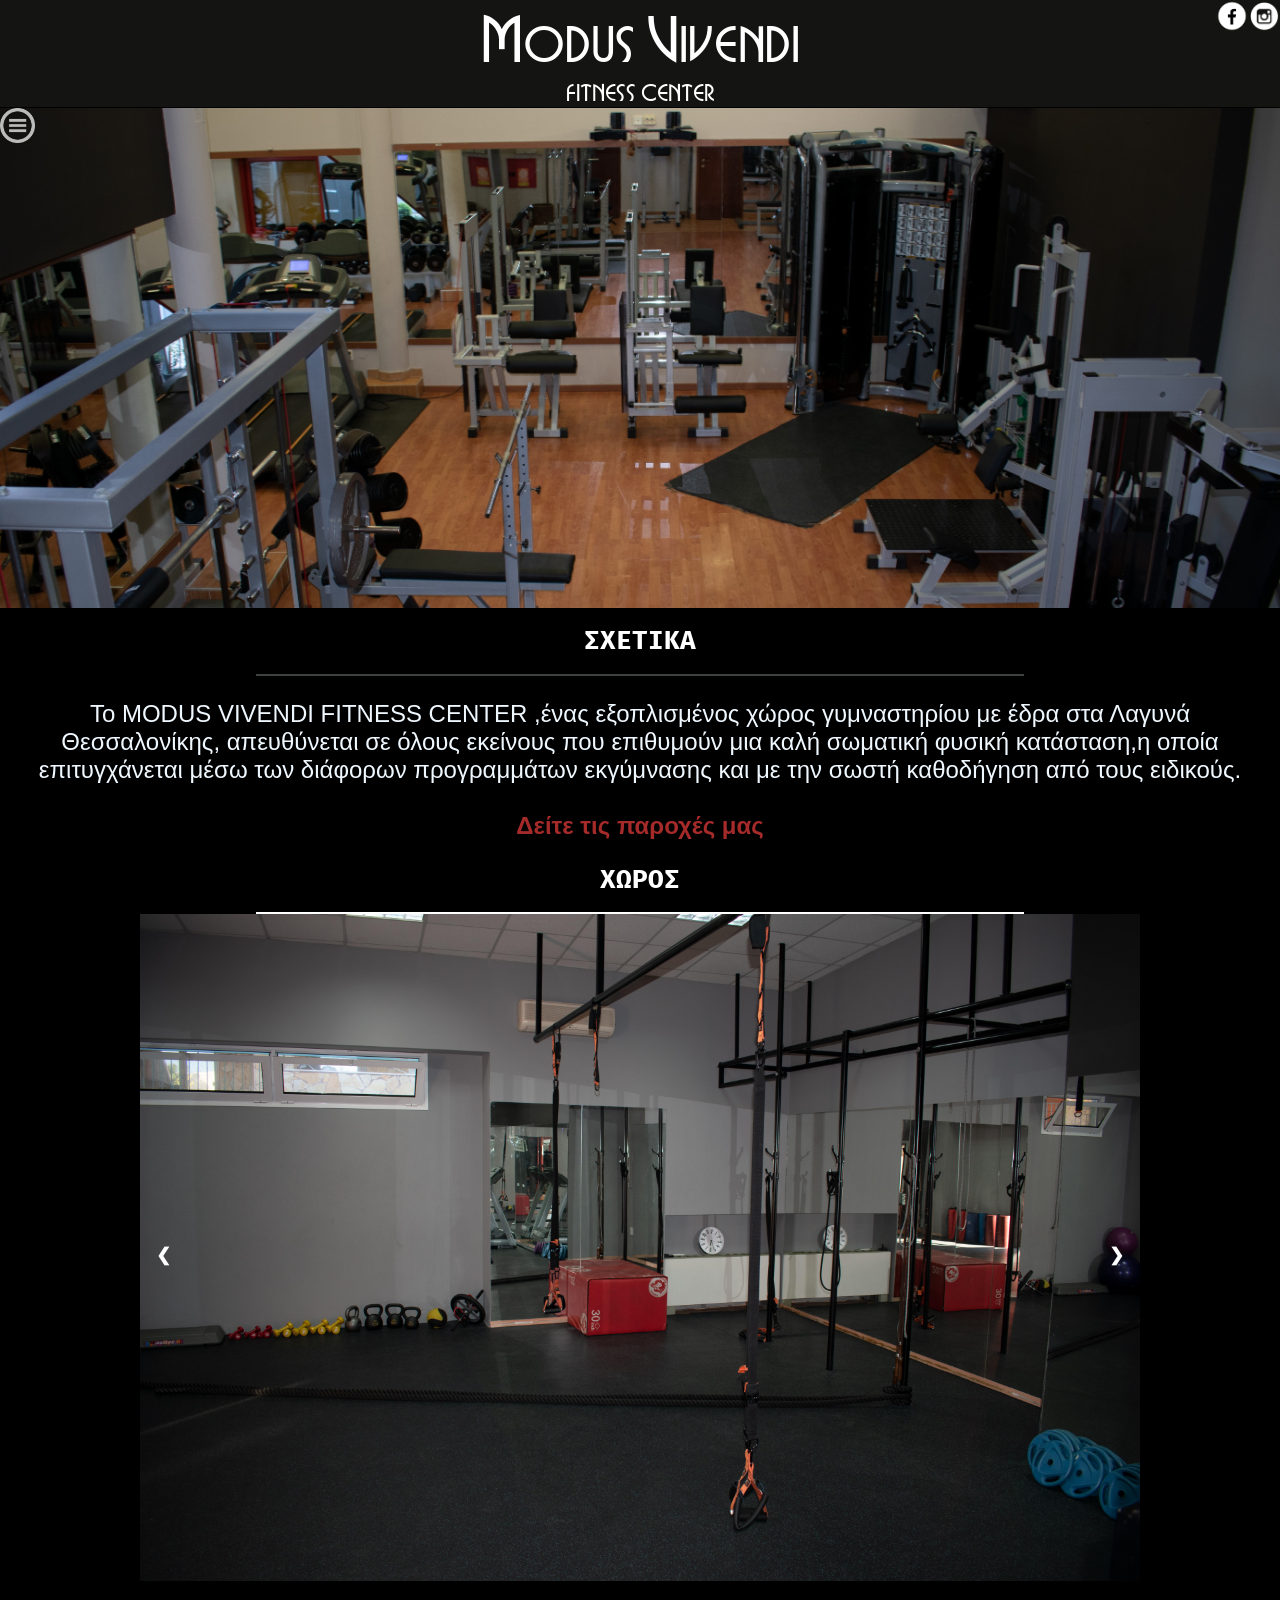
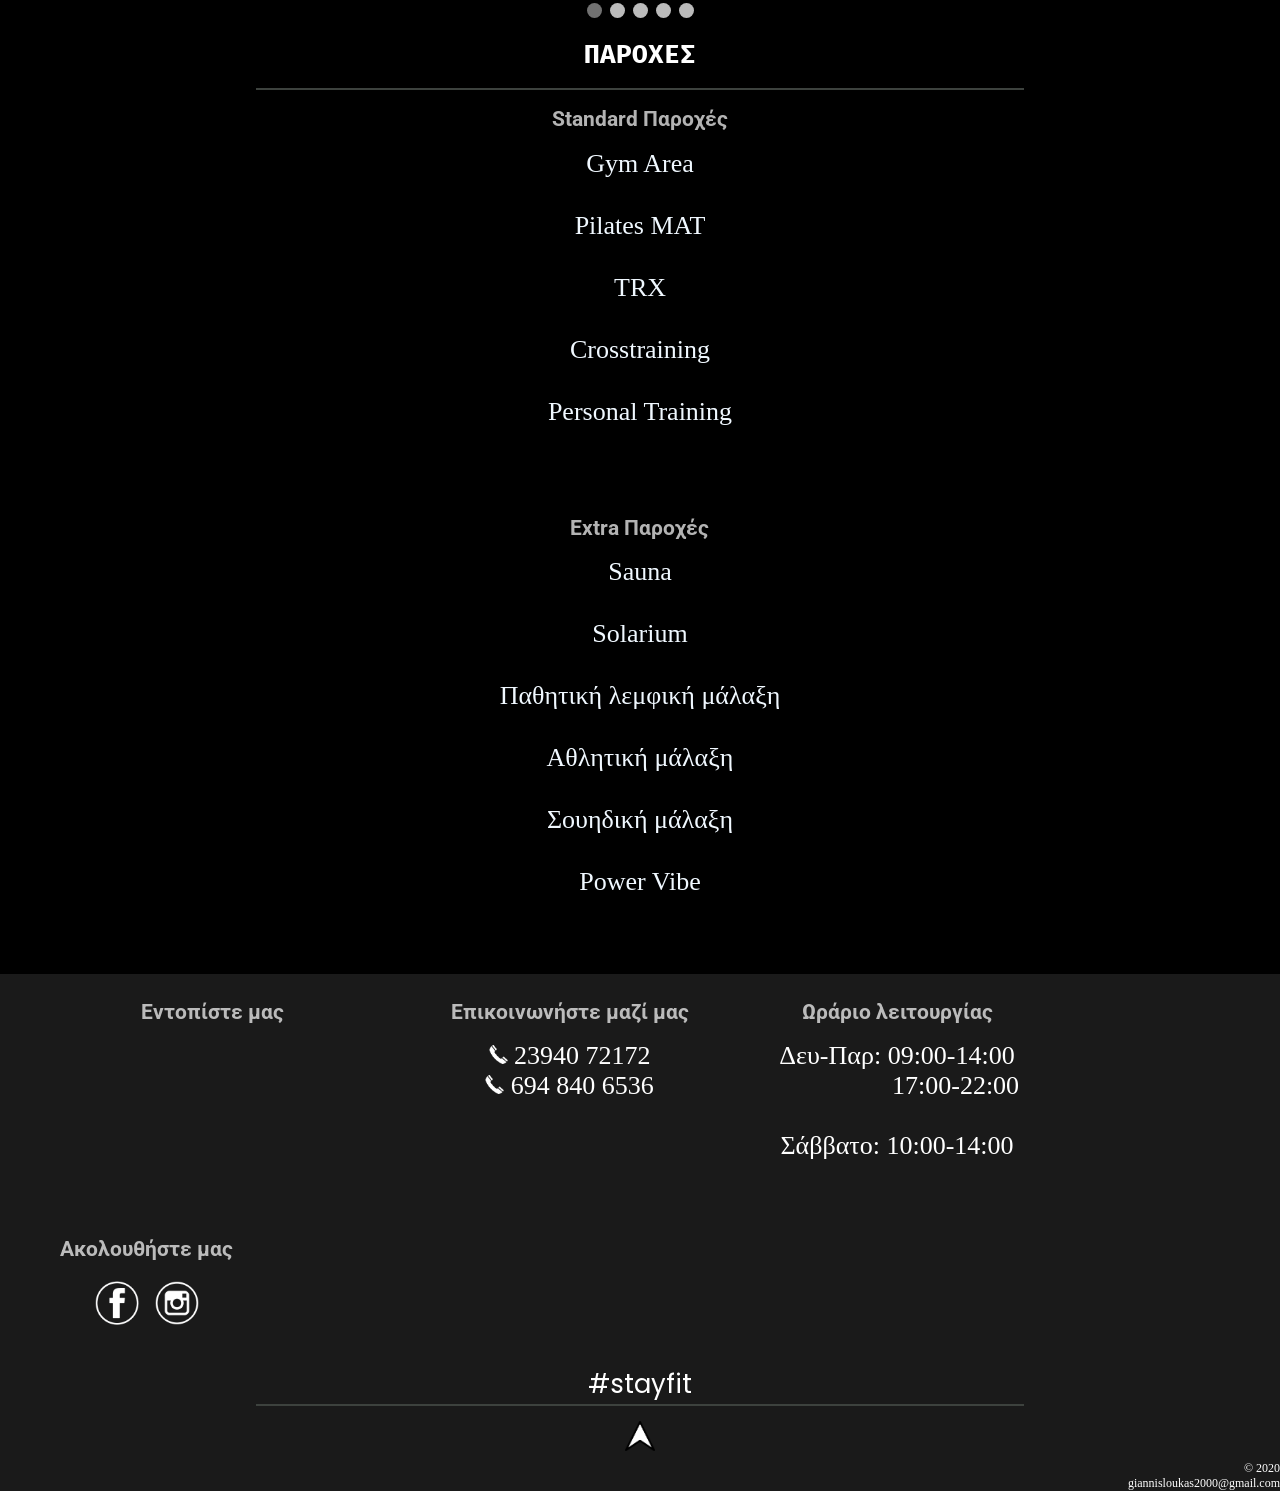
<file: index.html>
<!doctype html>
<html>
	<head>
		<meta charset="utf-8">
        <meta name="viewport" content="width=device-width, initial-scale=1">
		<title>Modus Vivendi Finess Center</title>
        <link rel="stylesheet" href="mvcss.css">
        <link rel="icon" href="images/logo.ico">
		<link href="https://fonts.googleapis.com/css?family=Fira+Mono|Ubuntu+Condensed&display=swap" rel="stylesheet">
		<link href="https://fonts.googleapis.com/css2?family=Roboto&display=swap" rel="stylesheet">
		<link href="https://fonts.googleapis.com/css2?family=Poppins&display=swap" rel="stylesheet">
		
	</head>
	<body>
        <div class="header" id="Top"><span class="first-letter">M</span>odus <span class="first-letter">V</span>ivendi<br><div class="fc">Fitness center</div>
        <!--<hr class="whole">--> </div>
        <div class="container">
        <div class="eikona">
    <div class="dropdown">
    <img class="dropbtn" src="images/img_125563.png" alt="Menu">
            <div class="dropdown-content fade-in">
            <li><a href="#about" class="cool-link">Σχετικά</a></li>
            <li><a href="#xwros" class="cool-link">Χώρος</a></li>
            <li><a href="#paroxes" class="cool-link">Παροχές</a></li>
            <li><a href="#contact" class="cool-link">Επικοινωνία</a></li>
        </div>
        </div>
        <div id="icons">
            <a class="icon"href="https://www.facebook.com/Modus-Vivendi-Fitness-Center-1095823380531635"><img class="icons" id="fb" src="images/facebook.png"></a><a class="icon"href="https://www.instagram.com/modusvivendi_fc/"><img class="icons" id="insta" src="images/instagram1.png" ></a>
        </div></div>
            <div id="about">
            <h1>ΣΧΕΤΙΚΑ</h1><hr class="fad">
                <p>Το  MODUS VIVENDI FITNESS CENTER ,ένας εξοπλισμένος χώρος γυμναστηρίου με έδρα στα Λαγυνά Θεσσαλονίκης, απευθύνεται σε όλους εκείνους που επιθυμούν μια καλή σωματική φυσική κατάσταση,η οποία επιτυγχάνεται μέσω των διάφορων προγραμμάτων εκγύμνασης και με την σωστή καθοδήγηση από τους ειδικούς.<br><br><a href="#paroxes">Δείτε τις παροχές μας</a></p>
            </div>
            <div id="xwros">
            <h1>ΧΩΡΟΣ</h1><hr>
            <div class="slideshow-container">

  <!-- Full-width images with number and caption text -->
  <div class="mySlides fade">
   
    <img src="images/001_0026.jpg" style="width:100%">
  </div>

  <div class="mySlides fade">
    
    <img src="images/001_0052.jpg" style="width:100%"> 
  </div>

  <div class="mySlides fade">

    <img src="images/001_0036.jpg" style="width:100%">
  </div>
                
    <div class="mySlides fade">
   
    <img src="images/001_0068.jpg" style="width:100%">
  </div> 
  <div class="mySlides fade">
   
    <img src="images/001_0069.jpg" style="width:100%">
  </div>
                

  <!-- Next and previous buttons -->
  <a class="prev" onclick="plusSlides(-1)">&#10094;</a>
  <a class="next" onclick="plusSlides(1)">&#10095;</a>
</div>
<br>

<!-- The dots/circles -->
<div style="text-align:center">
  <span class="dot" onclick="currentSlide(1)"></span>
  <span class="dot" onclick="currentSlide(2)"></span>
  <span class="dot" onclick="currentSlide(3)"></span>
  <span class="dot" onclick="currentSlide(4)"></span>  
  <span class="dot" onclick="currentSlide(5)"></span>       
</div>
</div>
            
    <div id="paroxes">
        <h1>ΠΑΡΟΧΕΣ</h1><hr class="fad">
		<div id="par"><div id="standard"><h2>Standard Παροχές</h2>	
		<p><span class="cool-link">Gym Area</span><br><span class="cool-link">Pilates MAT</span><br><span class="cool-link">TRX</span><br><span class="cool-link">Crosstraining</span><br><span class="cool-link">Personal Training</span>
		</p></div>
		<div id="extra"><h2>Extra Παροχές</h2><p><span class="cool-link">Sauna</span><br><span class="cool-link">Solarium</span><br><span class="cool-link">Παθητική λεμφική μάλαξη</span><br><span class="cool-link">Αθλητική μάλαξη</span><br><span class="cool-link">Σουηδική μάλαξη</span><br><span class="cool-link">Power Vibe</span></p></div></div>
            
            
   </div>        
            
    <div id="contact">
			<div id="space"><div class="epik"><h2>Εντοπίστε μας</h2><div class="mapouter"><div class="gmap_canvas"><iframe width="304" height="170" id="gmap_canvas" src="https://maps.google.com/maps?q=Modus%20Vivendi%20Spa%20Κομμωτήριο&t=&z=15&ie=UTF8&iwloc=&output=embed" frameborder="0" scrolling="no" marginheight="0" marginwidth="0"></iframe></div><style>.mapouter{ display: block; margin: 0 auto;text-align:right;height:170px;width:304px;}.gmap_canvas {overflow:hidden;background:none!important;height:170px;width:304px;}</style></div></div>
		<div class="epik">
			<h2>Eπικοινωνήστε μαζί μας</h2><img class="phone"src="images/phone.png"> 23940 72172<br><img class="phone"src="images/phone.png"> 694 840 6536</div>
		
		<div class="epik"><h2>Ωράριο λειτουργίας</h2>Δευ-Παρ: 09:00-14:00<br> &nbsp;&nbsp;&nbsp;&nbsp;&nbsp;&nbsp;&nbsp;&nbsp;&nbsp;&nbsp;&nbsp;&nbsp;&nbsp;&nbsp;&nbsp;&nbsp;&nbsp; 17:00-22:00<br><br>Σάββατο: 10:00-14:00</div>
		
		<div class="epik">
			<h2>Ακολουθήστε μας</h2><a href="https://www.facebook.com/Modus-Vivendi-Fitness-Center-1095823380531635"><img class="follow"src="images/fb.png"></a><a href="https://www.instagram.com/modusvivendi_fc/"><img class="follow"src="images/insta.png"></a></div>
		</div>
		
		
        <br><span id="fit">#stayfit</span><hr class="fad">
       
        <a id="panw" href="#Top"><img src="images/arrow.png"></a>
    <div id="tag">&#169; 2020<br>giannisloukas2000@gmail.com</div>
</div></div>
    <script src="mvstyle.js"></script>
    </body>
</html>
</file>
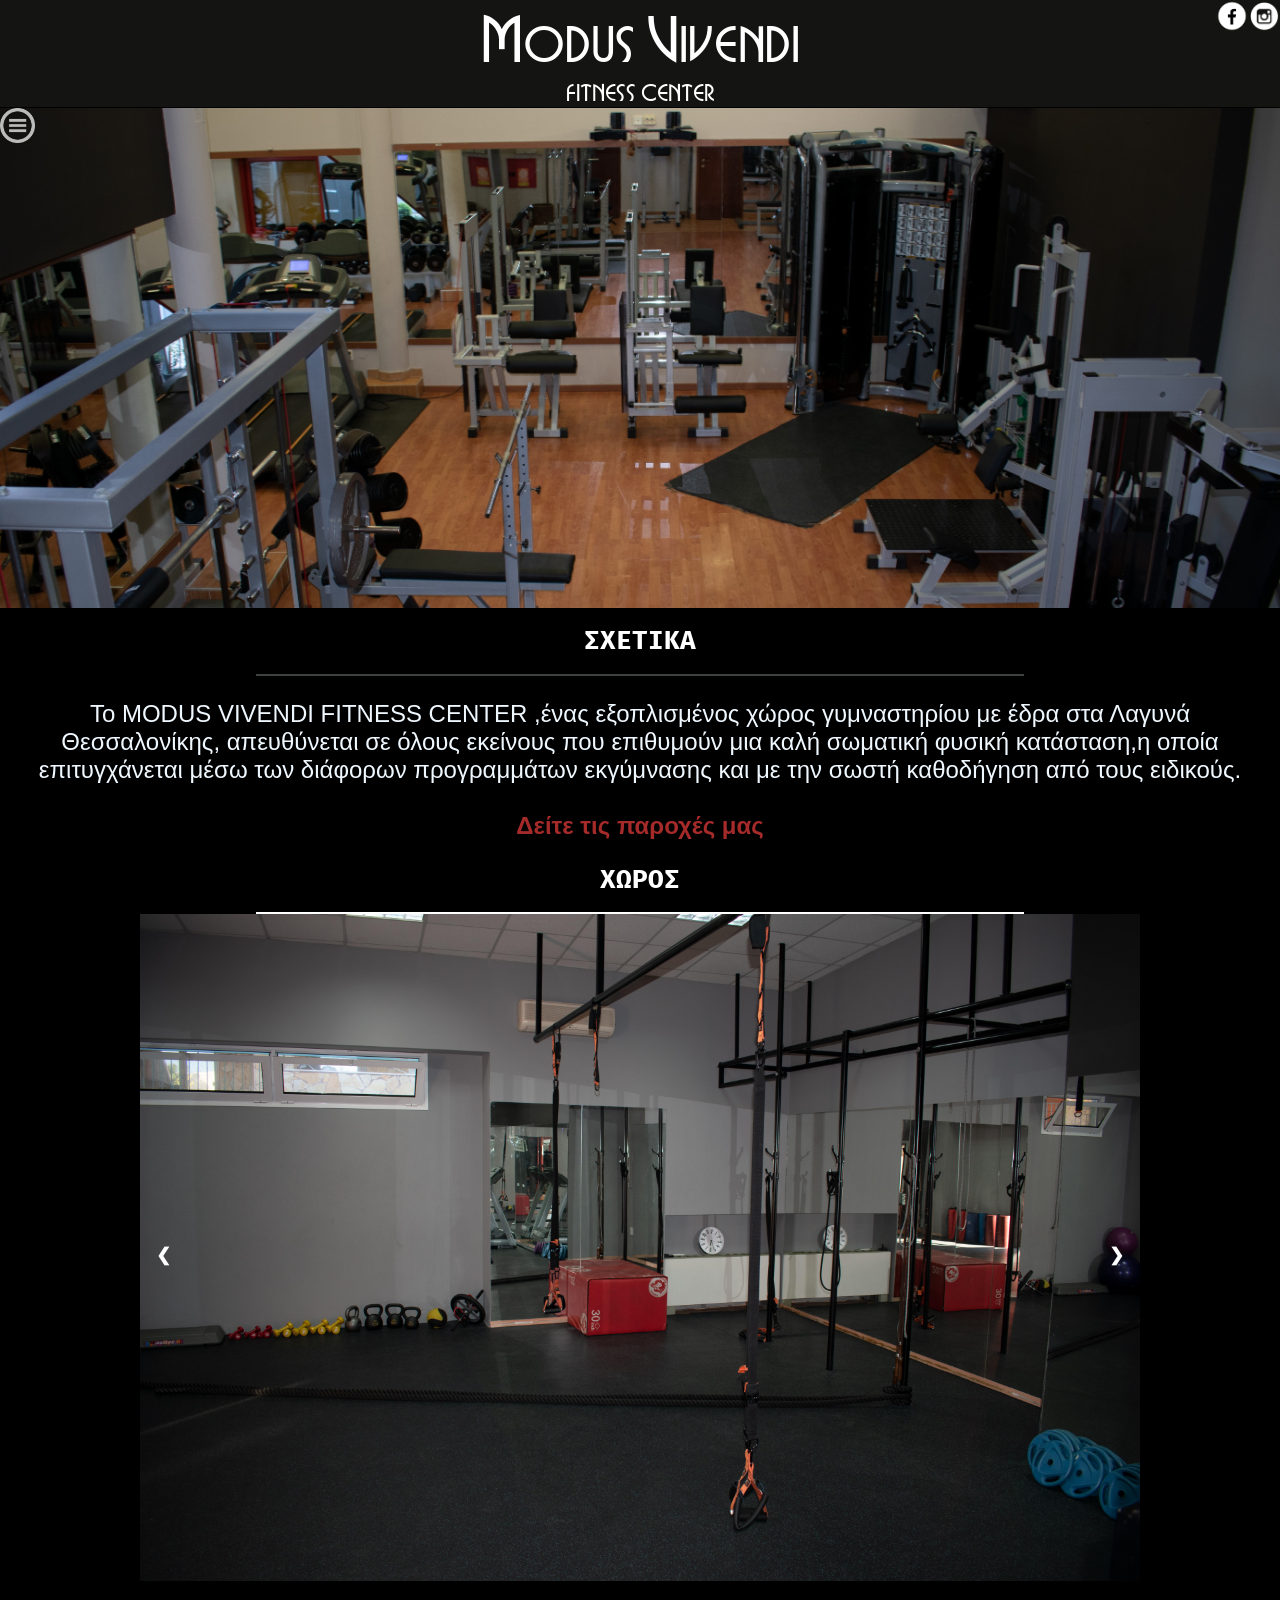
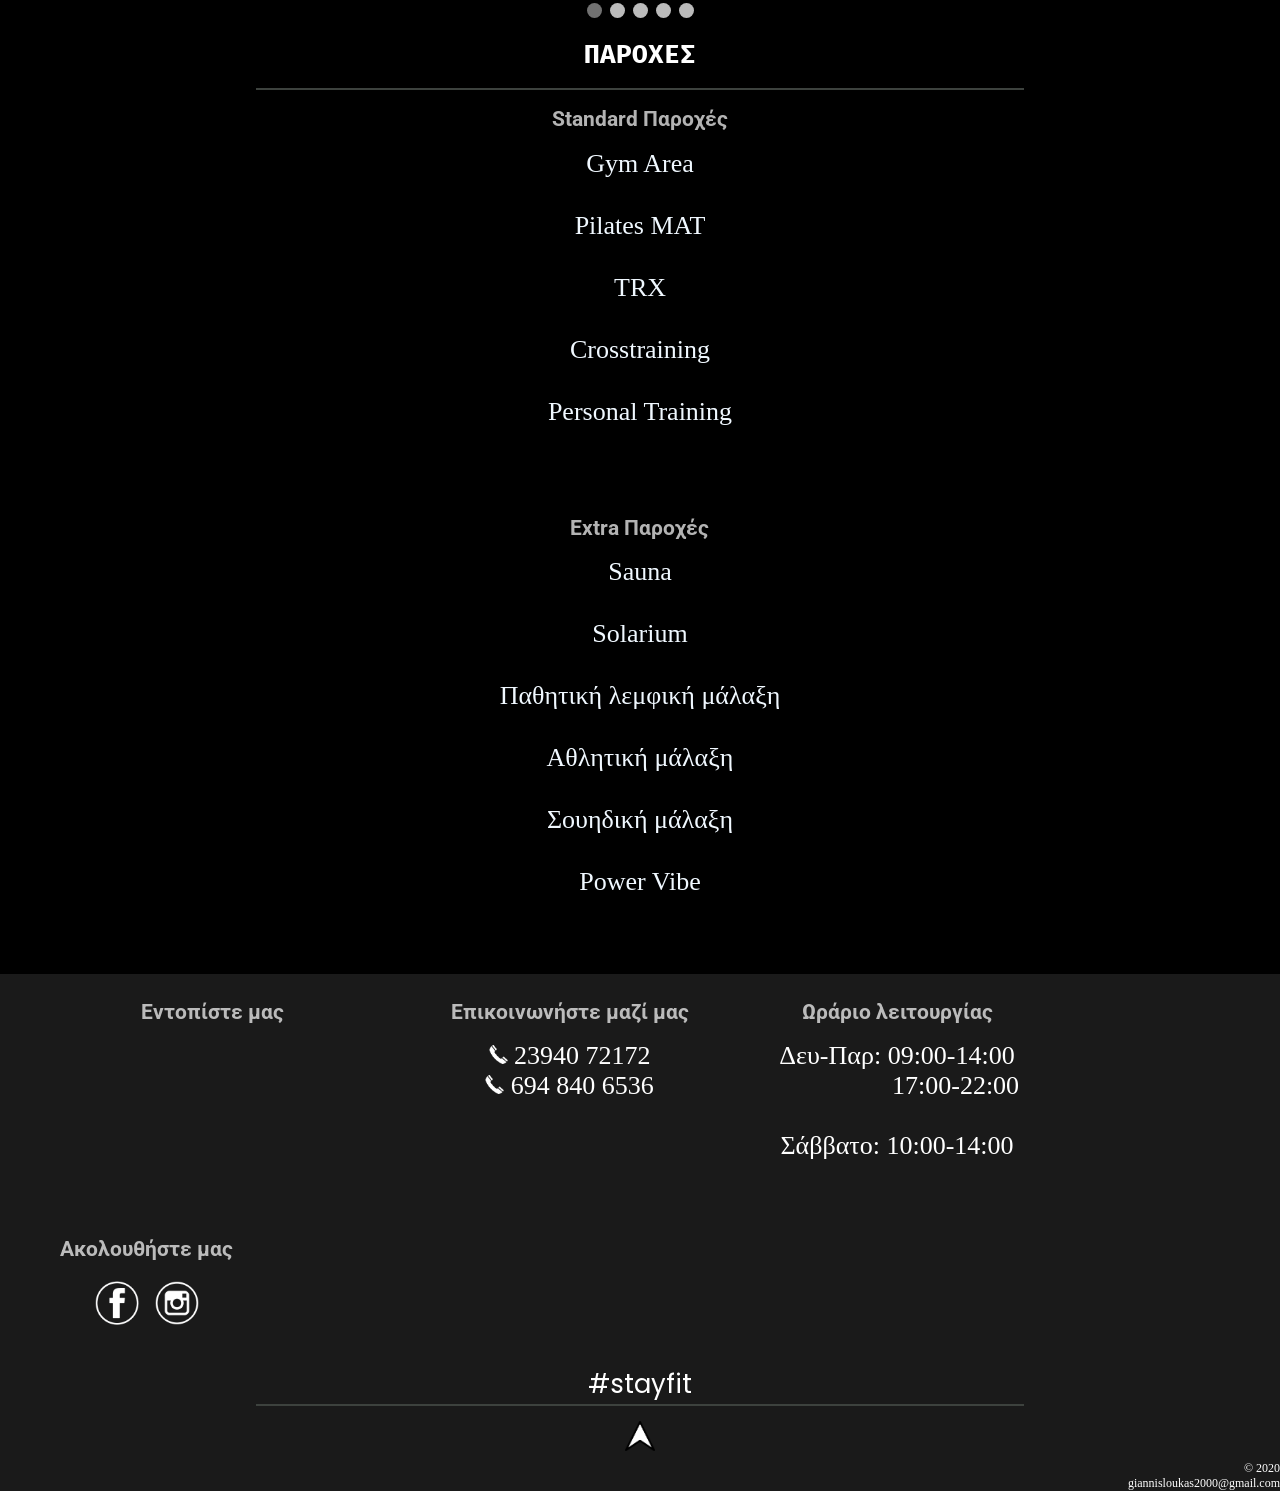
<file: Modus Vivendi/index.html>
<!doctype html>
<html>
	<head>
		<meta charset="utf-8">
        <meta name="viewport" content="width=device-width, initial-scale=1">
		<title>Modus Vivendi Finess Center</title>
        <link rel="stylesheet" href="mvcss.css">
        <link rel="icon" href="images/logo.ico">
		<link href="https://fonts.googleapis.com/css?family=Fira+Mono|Ubuntu+Condensed&display=swap" rel="stylesheet">
		<link href="https://fonts.googleapis.com/css2?family=Roboto&display=swap" rel="stylesheet">
		<link href="https://fonts.googleapis.com/css2?family=Poppins&display=swap" rel="stylesheet">
		
	</head>
	<body>
        <div class="header" id="Top"><span class="first-letter">M</span>odus <span class="first-letter">V</span>ivendi<br><div class="fc">Fitness center</div>
        <!--<hr class="whole">--> </div>
        <div class="container">
        <div class="eikona">
    <div class="dropdown">
    <img class="dropbtn" src="images/img_125563.png" alt="Menu">
            <div class="dropdown-content fade-in">
            <li><a href="#about" class="cool-link">Σχετικά</a></li>
            <li><a href="#xwros" class="cool-link">Χώρος</a></li>
            <li><a href="#paroxes" class="cool-link">Παροχές</a></li>
            <li><a href="#contact" class="cool-link">Επικοινωνία</a></li>
        </div>
        </div>
        <div id="icons">
            <a class="icon"href="https://www.facebook.com/Modus-Vivendi-Fitness-Center-1095823380531635"><img class="icons" id="fb" src="images/facebook.png"></a><a class="icon"href="https://www.instagram.com/modusvivendi_fc/"><img class="icons" id="insta" src="images/instagram1.png" ></a>
        </div></div>
            <div id="about">
            <h1>ΣΧΕΤΙΚΑ</h1><hr class="fad">
                <p>Το  MODUS VIVENDI FITNESS CENTER ,ένας εξοπλισμένος χώρος γυμναστηρίου με έδρα στα Λαγυνά Θεσσαλονίκης, απευθύνεται σε όλους εκείνους που επιθυμούν μια καλή σωματική φυσική κατάσταση,η οποία επιτυγχάνεται μέσω των διάφορων προγραμμάτων εκγύμνασης και με την σωστή καθοδήγηση από τους ειδικούς.<br><br><a href="#paroxes">Δείτε τις παροχές μας</a></p>
            </div>
            <div id="xwros">
            <h1>ΧΩΡΟΣ</h1><hr>
            <div class="slideshow-container">

  <!-- Full-width images with number and caption text -->
  <div class="mySlides fade">
   
    <img src="images/001_0026.jpg" style="width:100%">
  </div>

  <div class="mySlides fade">
    
    <img src="images/001_0052.jpg" style="width:100%"> 
  </div>

  <div class="mySlides fade">

    <img src="images/001_0036.jpg" style="width:100%">
  </div>
                
    <div class="mySlides fade">
   
    <img src="images/001_0068.jpg" style="width:100%">
  </div> 
  <div class="mySlides fade">
   
    <img src="images/001_0069.jpg" style="width:100%">
  </div>
                

  <!-- Next and previous buttons -->
  <a class="prev" onclick="plusSlides(-1)">&#10094;</a>
  <a class="next" onclick="plusSlides(1)">&#10095;</a>
</div>
<br>

<!-- The dots/circles -->
<div style="text-align:center">
  <span class="dot" onclick="currentSlide(1)"></span>
  <span class="dot" onclick="currentSlide(2)"></span>
  <span class="dot" onclick="currentSlide(3)"></span>
  <span class="dot" onclick="currentSlide(4)"></span>  
  <span class="dot" onclick="currentSlide(5)"></span>       
</div>
</div>
            
    <div id="paroxes">
        <h1>ΠΑΡΟΧΕΣ</h1><hr class="fad">
		<div id="par"><div id="standard"><h2>Standard Παροχές</h2>	
		<p><span class="cool-link">Gym Area</span><br><span class="cool-link">Pilates MAT</span><br><span class="cool-link">TRX</span><br><span class="cool-link">Crosstraining</span><br><span class="cool-link">Personal Training</span>
		</p></div>
		<div id="extra"><h2>Extra Παροχές</h2><p><span class="cool-link">Sauna</span><br><span class="cool-link">Solarium</span><br><span class="cool-link">Παθητική λεμφική μάλαξη</span><br><span class="cool-link">Αθλητική μάλαξη</span><br><span class="cool-link">Σουηδική μάλαξη</span><br><span class="cool-link">Power Vibe</span></p></div></div>
            
            
   </div>        
            
    <div id="contact">
			<div id="space"><div class="epik"><h2>Εντοπίστε μας</h2><div class="mapouter"><div class="gmap_canvas"><iframe width="304" height="170" id="gmap_canvas" src="https://maps.google.com/maps?q=Modus%20Vivendi%20Spa%20Κομμωτήριο&t=&z=15&ie=UTF8&iwloc=&output=embed" frameborder="0" scrolling="no" marginheight="0" marginwidth="0"></iframe></div><style>.mapouter{ display: block; margin: 0 auto;text-align:right;height:170px;width:304px;}.gmap_canvas {overflow:hidden;background:none!important;height:170px;width:304px;}</style></div></div>
		<div class="epik">
			<h2>Eπικοινωνήστε μαζί μας</h2><img class="phone"src="images/phone.png"> 23940 72172<br><img class="phone"src="images/phone.png"> 694 840 6536</div>
		
		<div class="epik"><h2>Ωράριο λειτουργίας</h2>Δευ-Παρ: 09:00-14:00<br> &nbsp;&nbsp;&nbsp;&nbsp;&nbsp;&nbsp;&nbsp;&nbsp;&nbsp;&nbsp;&nbsp;&nbsp;&nbsp;&nbsp;&nbsp;&nbsp;&nbsp; 17:00-22:00<br><br>Σάββατο: 10:00-14:00</div>
		
		<div class="epik">
			<h2>Ακολουθήστε μας</h2><a href="https://www.facebook.com/Modus-Vivendi-Fitness-Center-1095823380531635"><img class="follow"src="images/fb.png"></a><a href="https://www.instagram.com/modusvivendi_fc/"><img class="follow"src="images/insta.png"></a></div>
		</div>
		
		
        <br><span id="fit">#stayfit</span><hr class="fad">
       
        <a id="panw" href="#Top"><img src="images/arrow.png"></a>
    <div id="tag">&#169; 2020<br>giannisloukas2000@gmail.com</div>
</div></div>
    <script src="mvstyle.js"></script>
    </body>
</html>
</file>
<file: mvcss.css>
@font-face{
    font-family: 'Ubuntu Condensed', sans-serif;
}
@font-face{
    font-family: 'Fira Mono', monospace;
}
@font-face{
    font-family: mv1;
    src: url(Fonts/Logo.ttf);
}
@font-face{
	font-family: 'Roboto', sans-serif;
}
@font-face{
	font-family: 'Poppins', sans-serif;
}

li a{
    font-family: 'Ubuntu Condensed';
}
    html,body{
    margin: 0;
    height: 100%;
    background-color: black;
    scroll-behavior: smooth;
}
h1{
    color: white;
    text-align: center;
    font-family: 'Fira Mono';
    font-size: 23px;
}
.fad{
    border: 1px solid #3d423e;
}

#about p{
    margin-right: 20px;
    margin-left: 20px;
    text-align: center;
    font-size: 14px;
  }
#about a{
    font-size: 14px;
    color: brown;
    font-family: sans-serif;
    font-weight: bolder;
}
#about a:hover{
    color: white;
}

.eikona{
    background-image: url(images/001_0015.jpg) ;
    background-size: cover;
    height: 210px;
    width: 100%;
}
p{
    font-family: sans-serif;
    color: aliceblue;
    font-size: 20px;
    text-align:justify;
    margin-right: 5px;
    margin-left: 5px;
}


.first-letter{
    font-size: 50px;
}
.fc{
    font-size: 23px;
}

li{
    font-size: 17px;
    display: none;
    background-color: #141413;
    border-radius: 2px;
    
}
a{
    display: inline-block;
    color: white;
    text-decoration: none;
    font-weight: lighter;
    font-size: 17px;
    font-family: 'Fira Mono';    
    padding: 0px 5px;
}
.cool-link::after{
    content: "";
    display: block;
    width: 0;
    height: 2px;
    background: white;
    transition: width .3s;
}
.cool-link:hover::after{
    width: 100%;
    transition: width .3s;
}



.header{
    font-family: mv1;
    align-content:  center;
    text-align: center;
    font-size: 36px;
    left: 41%;
    color: white;
    background-color: #141413;
    border-bottom: 1px solid black;

    
}

br {
    margin: 0;
}
.dropbtn{
    width: 35px;
    height: 35px;
    transition: 0.3s linear;
 
}

.dropbtn:hover{
    transform:rotate(180deg);
}
.dropdown {
    display: inline-block;
}
img{
    width: 100%;
    height: auto;
    padding: 0;
}
/* Dropdown Content (Hidden by Default) */
.dropdown-content {
    display: none;
    position: absolute;
    padding: 2px 2px;
    padding-bottom: -2px;
 
}

/* Links inside the dropdown */
.dropdown-content li{
    color: white;
    text-decoration: none;
    display: inline-block;
    
}

/* Change color of dropdown links on hover */

.dropdown-content:hover li{
    display: inline-block;
   
}
/* Show the dropdown menu on hover */
.dropdown:hover .dropdown-content {       display: inline-block;
    
}
.whole{
    width: 100%;
    
}
hr{
    width: 60%;
    border: 1px solid white;
    margin-top: 0;
    margin-bottom: 0;
   
}
#icons{
    top: 0;
    right: 0;
    position: absolute;       
}
.icon:hover{
		opacity: 70%;
	}
#icons a img{
    height: 27px;
    width: 27px;

}
#icons a{
    padding: 1px;
}

}
.fade-in {
	opacity: 1;
	animation-name: fadeInOpacity;
	animation-iteration-count: 1;
	animation-timing-function: ease-in;
	animation-duration: 0.1s;
}

@keyframes fadeInOpacity {
	0% {
		opacity: 0;
	}
	100% {
		opacity: 1;
	}
}

* {box-sizing:border-box}

/* Slideshow container */
.slideshow-container {
    max-width: 1000px;
    position: relative;
    margin: auto;
}

/* Hide the images by default */
.mySlides {
    display: none;
}

/* Next & previous buttons */
.prev, .next {
    cursor: pointer;
    position: absolute;
    top: 50%;
    width: auto;
    margin-top: -22px;
    padding: 16px;
    color: white;
    font-weight: bold;
    font-size: 18px;
    transition: 0.6s ease;
    border-radius: 0 3px 3px 0;
    user-select: none;
}

/* Position the "next button" to the right */
.next {
    right: 0;
    border-radius: 3px 0 0 3px;
}

/* On hover, add a black background color with a little bit see-through */
.prev:hover, .next:hover {
    background-color: rgba(0,0,0,0.8);
}


/* The dots/bullets/indicators */
.dot {
    cursor: pointer;
    height: 8px;
    width: 8px;
    margin: 0 2px;
    background-color: #bbb;
    border-radius: 50%;
    display: inline-block;
    transition: background-color 0.6s ease;
}

.active, .dot:hover {
    background-color: #717171;
}

/* Fading animation */
.fade {
    -webkit-animation-name: fade;
    -webkit-animation-duration: 1.5s;
    animation-name: fade;
    animation-duration: 1.5s;
}

@-webkit-keyframes fade {
    from {opacity: .4}
    to {opacity: 1}
}

@keyframes fade {
    from {opacity: .4}
    to {opacity: 1}
}
#par{
	align-content: center;
	margin: auto;
	text-align: center;
}

#standard p,#extra p{
	align-content: center;
	margin: auto;
	text-align: center;
    font-size: 18px;
	font-family: 'Ubuntu Condensed';

}
#standard,#extra{
	align-content: center;
	margin: auto;
	margin-bottom: 70px;
	padding-left: 70px;
	padding-right: 70px;
		vertical-align: top;
}

#contact{
    background-color: #1a1a1a;
	align-content: center;
	margin: auto;

}
#fit{
	font-family: 'Poppins';
	text-align: center;
    width: auto;
    display: block;
    margin-left: auto;
    margin-right: auto;
 
	
    
}
#panw{
    height: 40px;
    width: 40px;
    display: block;
    margin-left: auto;
    margin-right: auto;
    margin-top: 15px;
    border-radius: 25px;
}
#panw:hover{
	opacity: 70%;
}


#tag{
    bottom: 0;
    right: 0;
    text-align: right;
    font-size: 9px;
    font-family: 'Ubuntu Condensed';
    color: white;
}

#contact{
    margin-top: 5px;
	color: white;
	font-size: 22px;
	font-family: 'Ubuntu Condensed';
	

}
.epik{
  align-content: center;
  display: block;
  margin-left: auto;
  margin-right: auto;
  text-align: center;
  padding-top: 8px;
	vertical-align:top;
}
h2{
    color: white;
    font-family: 'Roboto';
    font-size: 21px;
	opacity: 0.7;
}

.bold{
    font-weight: bold;
    font-size:15px;
}
.phone{
    width: 16px;
    height: 16px;
}
.follow{
	height: 50px;
	width: 50px;
	padding: 3px;
}
.follow:hover{
	opacity: 70%;
}

@media screen and (min-width: 965px){
    .header{
        font-size: 48px; 
    }
    .first-letter{
        font-size: 62px;
    }
    a{
        font-size: 23px;
    }
    .eikona{
        height: 500px;
    }

    p{
        font-size: 23px;
        margin-left: 60px;
        margin-right: 60px;  
    }
    #icons a img{
        height: 30px;
        width: 30px;
    }
    #about p{
        font-size: 24px;
    }
    #about a{
    font-size: 24px;
    }
  
    .dot {
        height: 15px;
        width: 15px;
    }
    h1{
        font-size: 26px;
    }
    #tag{
        font-size: 12px;
    }
    .phone{
    width: 19px;
    height: 19px;
}
	.epik{
		display: inline-block;
		padding-left: 40px;
		padding-right: 40px;
	}
	#contact{
		font-size: 26px;
	}
	#space{
		align-self: center;
		margin-left: 20px;
		margin-right: 20px;
		align-content: center;
		align-items: center;
	}
	#par{
	align-content: center;
	margin: auto;
	width: 75%;
}
#standard , #extra{
	display: inline-block;
	text-align: center;
	align-content: center;
}

#standard p, #extra p{
	font-size: 26px;
	margin-left: 70px;
	margin-right: 70px;
	}
	
}

@media screen and (max-width: 353px){
	#icons a img{
    height: 24px;
    width: 24px;

	}
	
}
</file>
<file: Modus Vivendi/mvcss.css>
@font-face{
    font-family: 'Ubuntu Condensed', sans-serif;
}
@font-face{
    font-family: 'Fira Mono', monospace;
}
@font-face{
    font-family: mv1;
    src: url(Fonts/Logo.ttf);
}
@font-face{
	font-family: 'Roboto', sans-serif;
}
@font-face{
	font-family: 'Poppins', sans-serif;
}

li a{
    font-family: 'Ubuntu Condensed';
}
    html,body{
    margin: 0;
    height: 100%;
    background-color: black;
    scroll-behavior: smooth;
}
h1{
    color: white;
    text-align: center;
    font-family: 'Fira Mono';
    font-size: 23px;
}
.fad{
    border: 1px solid #3d423e;
}

#about p{
    margin-right: 20px;
    margin-left: 20px;
    text-align: center;
    font-size: 14px;
  }
#about a{
    font-size: 14px;
    color: brown;
    font-family: sans-serif;
    font-weight: bolder;
}
#about a:hover{
    color: white;
}

.eikona{
    background-image: url(images/001_0015.jpg) ;
    background-size: cover;
    height: 210px;
    width: 100%;
}
p{
    font-family: sans-serif;
    color: aliceblue;
    font-size: 20px;
    text-align:justify;
    margin-right: 5px;
    margin-left: 5px;
}


.first-letter{
    font-size: 50px;
}
.fc{
    font-size: 23px;
}

li{
    font-size: 17px;
    display: none;
    background-color: #141413;
    border-radius: 2px;
    
}
a{
    display: inline-block;
    color: white;
    text-decoration: none;
    font-weight: lighter;
    font-size: 17px;
    font-family: 'Fira Mono';    
    padding: 0px 5px;
}
.cool-link::after{
    content: "";
    display: block;
    width: 0;
    height: 2px;
    background: white;
    transition: width .3s;
}
.cool-link:hover::after{
    width: 100%;
    transition: width .3s;
}



.header{
    font-family: mv1;
    align-content:  center;
    text-align: center;
    font-size: 36px;
    left: 41%;
    color: white;
    background-color: #141413;
    border-bottom: 1px solid black;

    
}

br {
    margin: 0;
}
.dropbtn{
    width: 35px;
    height: 35px;
    transition: 0.3s linear;
 
}

.dropbtn:hover{
    transform:rotate(180deg);
}
.dropdown {
    display: inline-block;
}
img{
    width: 100%;
    height: auto;
    padding: 0;
}
/* Dropdown Content (Hidden by Default) */
.dropdown-content {
    display: none;
    position: absolute;
    padding: 2px 2px;
    padding-bottom: -2px;
 
}

/* Links inside the dropdown */
.dropdown-content li{
    color: white;
    text-decoration: none;
    display: inline-block;
    
}

/* Change color of dropdown links on hover */

.dropdown-content:hover li{
    display: inline-block;
   
}
/* Show the dropdown menu on hover */
.dropdown:hover .dropdown-content {       display: inline-block;
    
}
.whole{
    width: 100%;
    
}
hr{
    width: 60%;
    border: 1px solid white;
    margin-top: 0;
    margin-bottom: 0;
   
}
#icons{
    top: 0;
    right: 0;
    position: absolute;       
}
.icon:hover{
		opacity: 70%;
	}
#icons a img{
    height: 27px;
    width: 27px;

}
#icons a{
    padding: 1px;
}

}
.fade-in {
	opacity: 1;
	animation-name: fadeInOpacity;
	animation-iteration-count: 1;
	animation-timing-function: ease-in;
	animation-duration: 0.1s;
}

@keyframes fadeInOpacity {
	0% {
		opacity: 0;
	}
	100% {
		opacity: 1;
	}
}

* {box-sizing:border-box}

/* Slideshow container */
.slideshow-container {
    max-width: 1000px;
    position: relative;
    margin: auto;
}

/* Hide the images by default */
.mySlides {
    display: none;
}

/* Next & previous buttons */
.prev, .next {
    cursor: pointer;
    position: absolute;
    top: 50%;
    width: auto;
    margin-top: -22px;
    padding: 16px;
    color: white;
    font-weight: bold;
    font-size: 18px;
    transition: 0.6s ease;
    border-radius: 0 3px 3px 0;
    user-select: none;
}

/* Position the "next button" to the right */
.next {
    right: 0;
    border-radius: 3px 0 0 3px;
}

/* On hover, add a black background color with a little bit see-through */
.prev:hover, .next:hover {
    background-color: rgba(0,0,0,0.8);
}


/* The dots/bullets/indicators */
.dot {
    cursor: pointer;
    height: 8px;
    width: 8px;
    margin: 0 2px;
    background-color: #bbb;
    border-radius: 50%;
    display: inline-block;
    transition: background-color 0.6s ease;
}

.active, .dot:hover {
    background-color: #717171;
}

/* Fading animation */
.fade {
    -webkit-animation-name: fade;
    -webkit-animation-duration: 1.5s;
    animation-name: fade;
    animation-duration: 1.5s;
}

@-webkit-keyframes fade {
    from {opacity: .4}
    to {opacity: 1}
}

@keyframes fade {
    from {opacity: .4}
    to {opacity: 1}
}
#par{
	align-content: center;
	margin: auto;
	text-align: center;
}

#standard p,#extra p{
	align-content: center;
	margin: auto;
	text-align: center;
    font-size: 18px;
	font-family: 'Ubuntu Condensed';

}
#standard,#extra{
	align-content: center;
	margin: auto;
	margin-bottom: 70px;
	padding-left: 70px;
	padding-right: 70px;
		vertical-align: top;
}

#contact{
    background-color: #1a1a1a;
	align-content: center;
	margin: auto;

}
#fit{
	font-family: 'Poppins';
	text-align: center;
    width: auto;
    display: block;
    margin-left: auto;
    margin-right: auto;
 
	
    
}
#panw{
    height: 40px;
    width: 40px;
    display: block;
    margin-left: auto;
    margin-right: auto;
    margin-top: 15px;
    border-radius: 25px;
}
#panw:hover{
	opacity: 70%;
}


#tag{
    bottom: 0;
    right: 0;
    text-align: right;
    font-size: 9px;
    font-family: 'Ubuntu Condensed';
    color: white;
}

#contact{
    margin-top: 5px;
	color: white;
	font-size: 22px;
	font-family: 'Ubuntu Condensed';
	

}
.epik{
  align-content: center;
  display: block;
  margin-left: auto;
  margin-right: auto;
  text-align: center;
  padding-top: 8px;
	vertical-align:top;
}
h2{
    color: white;
    font-family: 'Roboto';
    font-size: 21px;
	opacity: 0.7;
}

.bold{
    font-weight: bold;
    font-size:15px;
}
.phone{
    width: 16px;
    height: 16px;
}
.follow{
	height: 50px;
	width: 50px;
	padding: 3px;
}
.follow:hover{
	opacity: 70%;
}

@media screen and (min-width: 965px){
    .header{
        font-size: 48px; 
    }
    .first-letter{
        font-size: 62px;
    }
    a{
        font-size: 23px;
    }
    .eikona{
        height: 500px;
    }

    p{
        font-size: 23px;
        margin-left: 60px;
        margin-right: 60px;  
    }
    #icons a img{
        height: 30px;
        width: 30px;
    }
    #about p{
        font-size: 24px;
    }
    #about a{
    font-size: 24px;
    }
  
    .dot {
        height: 15px;
        width: 15px;
    }
    h1{
        font-size: 26px;
    }
    #tag{
        font-size: 12px;
    }
    .phone{
    width: 19px;
    height: 19px;
}
	.epik{
		display: inline-block;
		padding-left: 40px;
		padding-right: 40px;
	}
	#contact{
		font-size: 26px;
	}
	#space{
		align-self: center;
		margin-left: 20px;
		margin-right: 20px;
		align-content: center;
		align-items: center;
	}
	#par{
	align-content: center;
	margin: auto;
	width: 75%;
}
#standard , #extra{
	display: inline-block;
	text-align: center;
	align-content: center;
}

#standard p, #extra p{
	font-size: 26px;
	margin-left: 70px;
	margin-right: 70px;
	}
	
}

@media screen and (max-width: 353px){
	#icons a img{
    height: 24px;
    width: 24px;

	}
	
}
</file>
